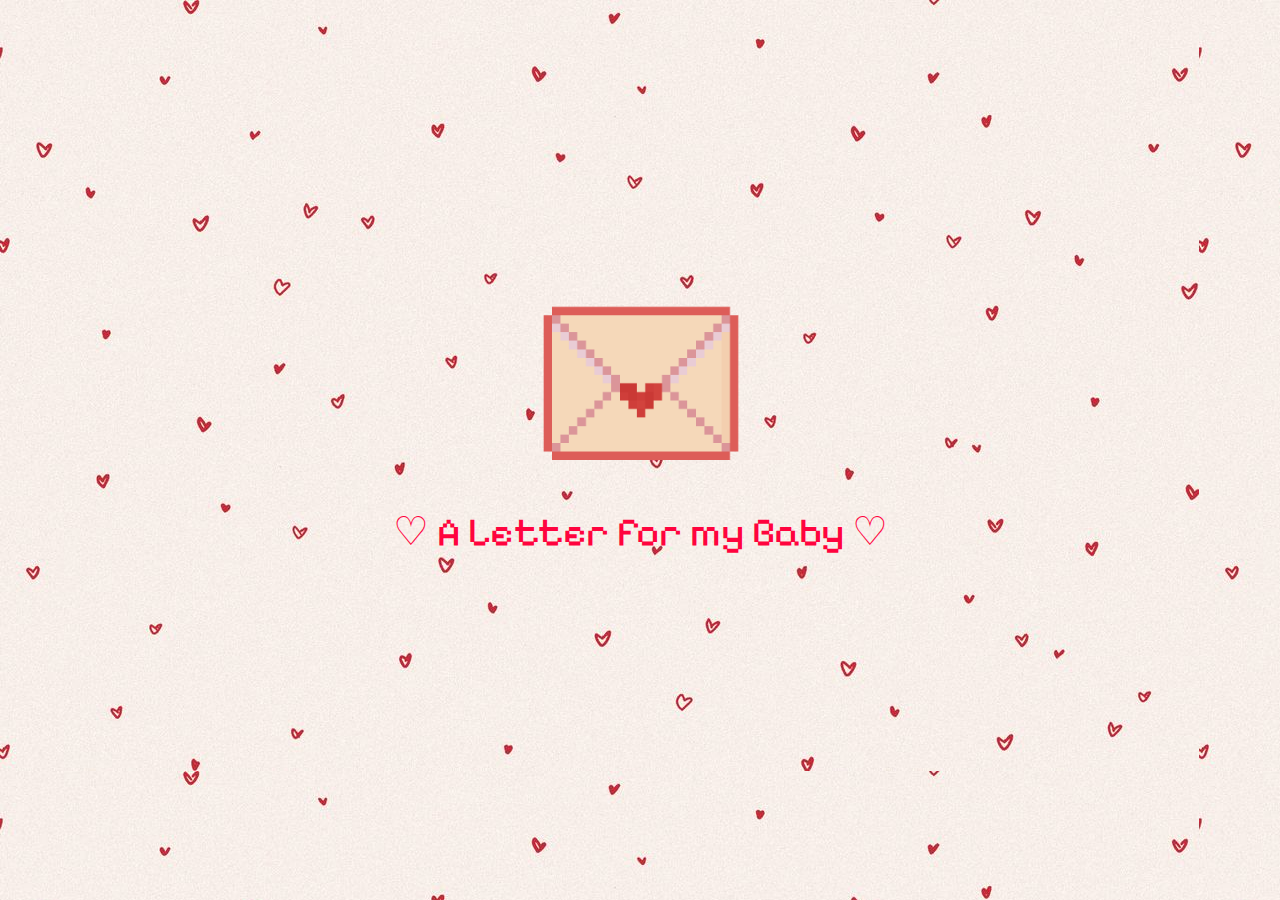
<file: index.html>
<!doctype html>
<html lang="en">

<head>
    <meta charset="UTF-8">
    <link rel="stylesheet" href="style.css" />
    <title>Be My Valentine</title>
    <meta name="viewport" content="width=device-width, initial-scale=1.0">

    <link rel="preconnect" href="https://fonts.googleapis.com">
    <link rel="preconnect" href="https://fonts.gstatic.com" crossorigin>
    <link href="https://fonts.googleapis.com/css2?family=Pixelify+Sans:wght@400..700&display=swap" rel="stylesheet">
</head>

<body>
    <div id="envelope-container">
        <img src="envelope.png" alt="Envelope" id="envelope" />
        <p>♡ A Letter for my Baby ♡</p>
    </div>

    <div id="letter-container">
        <div class="letter-window">
            <h1 id="letter-title">Will you be my Valentine?</h1>

            <img src="cat_heart.gif" class="cat" id="letter-cat" />

            <div class="buttons" id="letter-buttons">
                <img src="yes.png" class="btn yes-btn" alt="Yes" />
                <div class="no-wrapper">
                    <img src="no.png" class="btn no-btn" alt="No" />
                </div>
            </div>

            <div id="final-text" class="final-text" style="display: none">
                <h1>Happy Valentine's Day!</h1>
                <p><strong>Dear Dani,</strong></p>
                
                <img src="photo1.jpg" alt="Our memory" class="fade-in-image" style="width: 300px; margin: 10px 0;">
                
                <p>
                    I look forward to getting to know you a lot more,
                    and when I say that, I mean it in the most genuine way possible.
                    This includes each and every side of you that I'm willing to learn more about. 
                    I know that we may not have known each other for that long, 
                    but I believe that this is something that we can look forward to.
                    So cheers to our journey ahead together, and the memories we'll be creating as one!
                    <br><br>
                    With all my love, care, and kakulitan,<br>
                    Shaun ♡
                </p>
                
                <img src="photo2.jpg" alt="Another memory" class="fade-in-image" style="width: 300px; margin: 10px 0;">
            </div> </div> </div> <script src="script.js"></script>
</body>

</html>
</file>
<file: style.css>
body {
    margin: 0;
    height: 100vh;
    display: flex;
    justify-content: center;
    align-items: center;
    background-image: url("heart-bg.jpg");
    font-family: "Pixelify Sans", sans-serif;
    color: #FF033E;
}

/* Envelope Screen */
#envelope-container {
    text-align: center;
    cursor: pointer;
}

@keyframes pulse {
    0% {
        transform: scale(1);
    }
    50% {
        transform: scale(1.1);
    }
    100% {
        transform: scale(1);
    }   
}

#envelope {
    width: 200px;
    animation: pulse 1.5s infinite;
    cursor: pointer;
}

#letter-container {
    display: none;
    position: fixed;
    inset: 0;
    justify-content: center;
    align-items: center;
}

.letter-window {
    width: 700px;
    max-width: 800px;
    aspect-ratio: 3/2;
    padding: 20px 20px 0 20px;
    display: flex;
    flex-direction: column;
    justify-content: center;
    align-items: center;
    text-align: center;
    background-image: url("window.png");
    background-size: contain;
    background-repeat: no-repeat;
    background-position: center;
    border-radius: 12px;
    gap: 1px;
    
    transform: scale(1.2);
    opacity: 0;
    transition: transform 0.6s ease, opacity 0.6s ease;
}

.letter-window.final {
    aspect-ratio: auto; /* removes the fixed ratio */
    min-height: 400px; /* ensures minimum height */
    padding: 40px 20px 20px 20px; /* more top padding for the final view */
}

.letter-window.open {
    transform: scale(1);
    opacity: 1;
}

h1 {
    font-size: 30px;
    margin: 0;
}

p {
    font-size: 40px;
}

/* Cat */

.cat {
    width: 250px;
    margin: 10px 0;
    transition: width 0.4s ease;
}

.letter-window.final .cat {
    width: 180px;
}

/* buttons */
.buttons {
    display: flex;
    justify-content: center;
    gap: 30px;
    position: relative;
}

.no-wrapper {
    position: relative;
}

.btn {
    width: 120px;
    cursor: pointer;
    user-select: none;
}

.yes-btn,
.no-btn {
    width: 120px;
    height: auto;
    display: inline-block;
}

.yes-btn {
    position: relative;
    z-index: 2; 
    transform-origin: center center;
    transition: transform 0.3s ease;
}

.no-btn {
    z-index: 1;
    position: relative;
    transition: transform 0.15s ease;
    cursor: default;
}

.final-text {
    font-size: 22px;
    line-height: 1.4;
    text-align: center;
    display: inline-block;
    padding: 10px 20px;
    background-color: rgba(255, 240, 240, 0.5);
    border-radius: 12px;
    max-height: 600px;
    overflow-y: auto;
}
</file>
